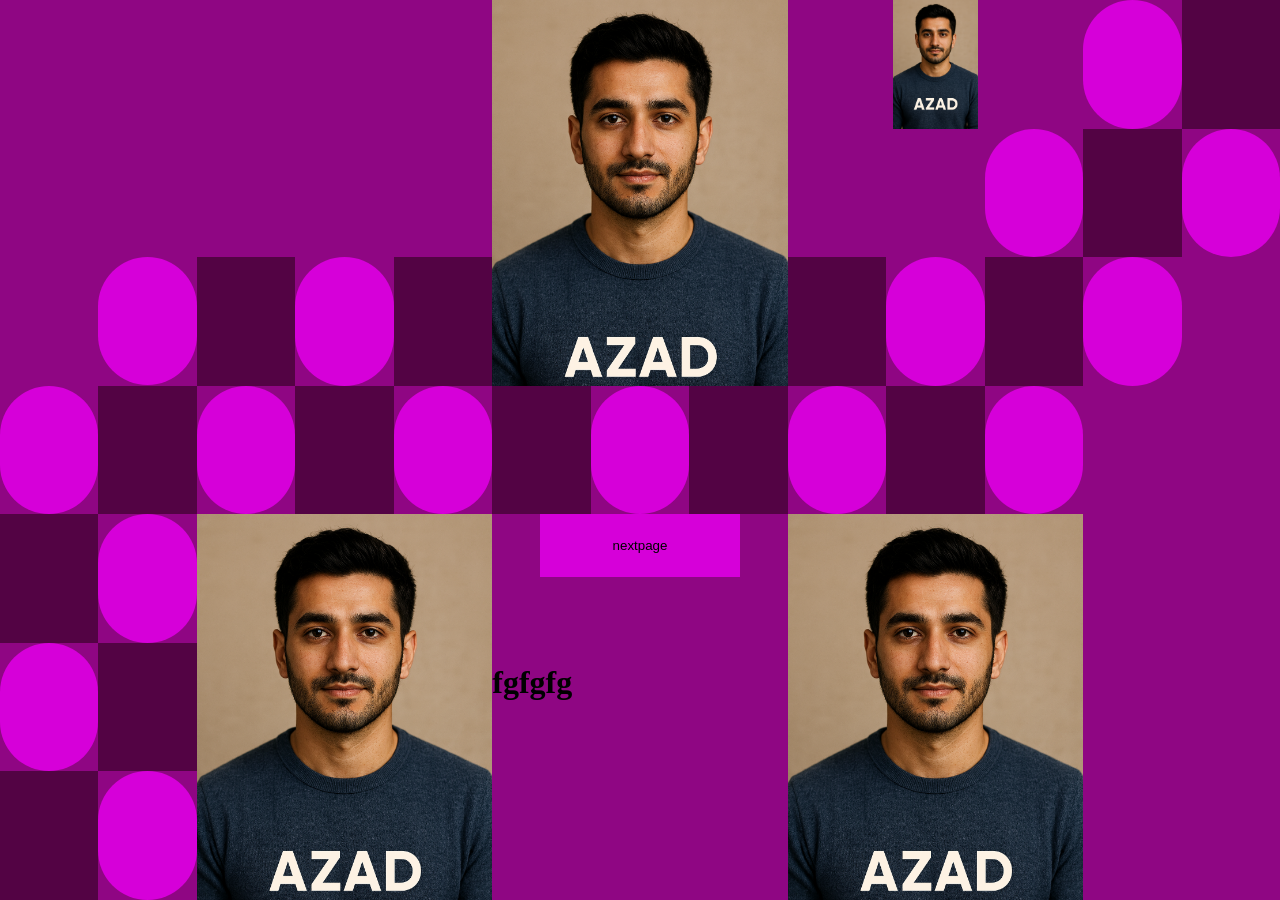
<file: index.html>
<!DOCTYPE html>
<html lang="en">
<head>
    <meta charset="UTF-8">
    <meta name="viewport" content="width=device-width, initial-scale=1.0">
    <title>Document</title>
    <link rel="stylesheet" href="style.css">
</head>
<body>
    <div id="fullbody">

        <div id="colume1st">
            <div id="topempty1st">
            </div>
            
            <div id="bottom1st">
                <div id="square1st1" class="square"></div>
                    <div id="square1st2" class="square"></div>
                        <div id="square1st3" class="square"></div>
                            <div id="square1st4" class="square"></div>
                <div id="circle1st1" class="circle"></div>
                    <div id="circle1st2" class="circle"></div>
                        <div id="circle1st3" class="circle"></div>
                            <div id="circle1st4" class="circle"></div>
                                <div id="circle1st5" class="circle"></div>
            </div>
        </div>
        <div id="colume2nd">
            <div id="topempty2nd"></div>
            <div id="inbetween2nd">
                <div id="square2nd1" class="square"></div>
                    <div id="square2nd2" class="square"></div>
                        <div id="square2nd3" class="square"></div>
                <div id="circle2nd1" class="circle"></div>
                    <div id="circle2nd2" class="circle"></div>
                        <div id="circle2nd3" class="circle"></div>
            </div>
            <div id="bottom2nd">
                <img id="pic1" src="Azad.png" alt="">
            </div>
        </div>
        <div id="colume3rd">
            <div id="topempty3rd">
                <img id="pic2" src="Azad.png" alt="">
            </div>
            <div id="inbetween3rd">
                <div id="square3rd1" class="square"></div>
                    <div id="square3rd2" class="square"></div>
                <div id="circle3rd1" class="circle"></div>
            </div>
            <div id="bottom3rd">
                <div id="buttondiv1"> 
                        <a href="Yellowpage.html"><button id="purpbtn1">nextpage</button></a>
                </div>
                
                <div id="tekstdiv1">
                    <h1 id="purptext"> fgfgfg</h1>
                </div> 
            </div>
        </div>
        <div id="colume4th">
            <div id="topempty4th">
                <img id="purplogo" src="Azad.png" alt="">
            </div>
            <div id="inbetween4th">
                <div id="square4th1" class="square"></div>
                    <div id="square4th2" class="square"></div>
                        <div id="square4th3" class="square"></div>
                <div id="circle4th1" class="circle"></div>
                    <div id="circle4th2" class="circle"></div>
                        <div id="circle4th3" class="circle"></div>
                            <div id="circle4th4" class="circle"></div>
            </div>
            <div id="bottom4th">
                <img id="pic3" src="Azad.png" alt="">
            </div>
        </div>
        <div id="colume5th">
            <div id="topempty5th">
                <div id="square5th1" class="square"></div>
                    <div id="square5th2" class="square"></div>
                <div id="circle5th1" class="circle"></div>
                    <div id="circle5th2" class="circle"></div>
                        <div id="circle5th3" class="circle"></div>
            </div>
            <div id="bottom5th"></div>
        </div>

    </div>




    <script src="script.js"></script>
</body>
</html>
</file>
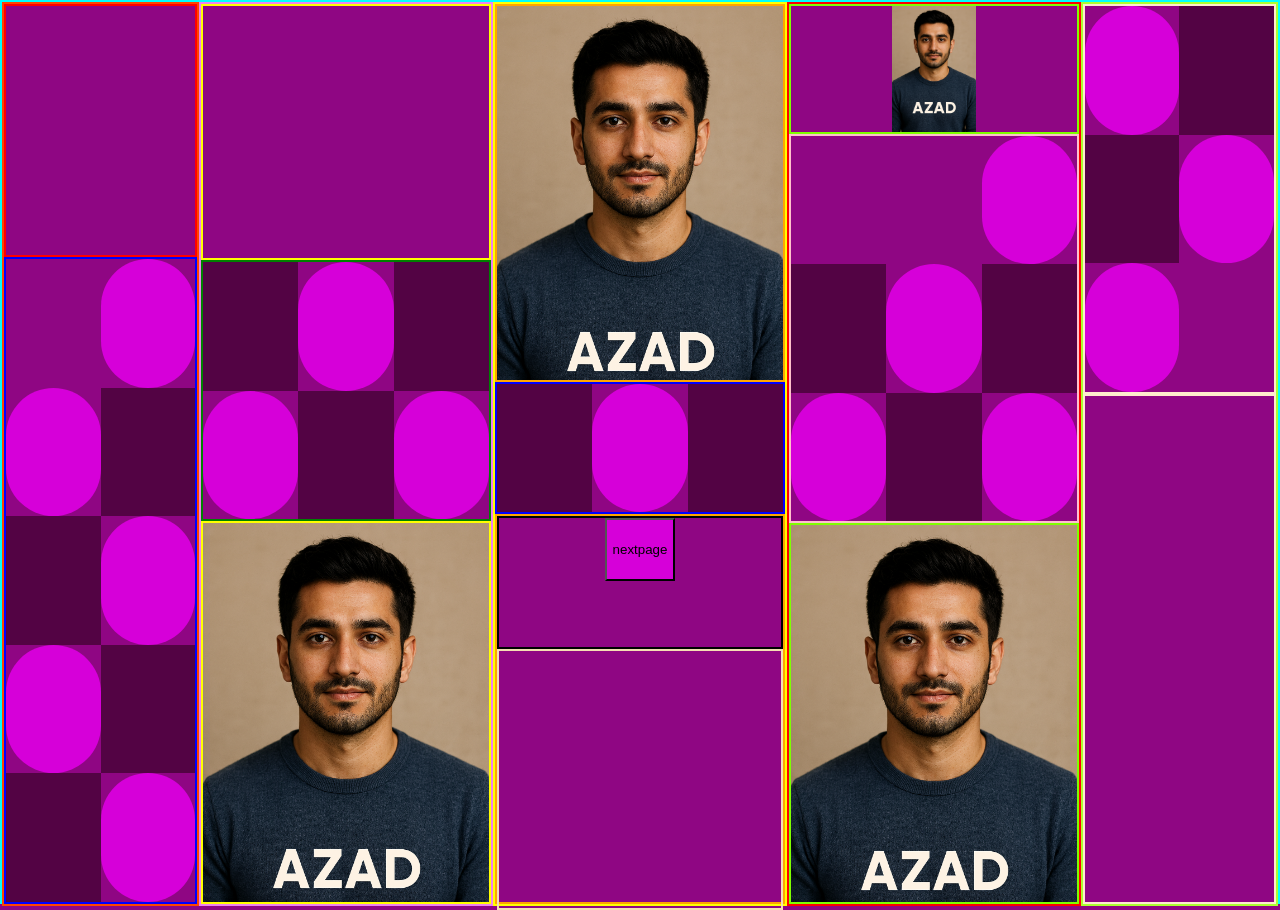
<file: Azads nettside/index.html>
<!DOCTYPE html>
<html lang="en">
<head>
    <meta charset="UTF-8">
    <meta name="viewport" content="width=device-width, initial-scale=1.0">
    <title>Document</title>
    <link rel="stylesheet" href="style.css">
</head>
<body>
    <div id="fullbody">

        <div id="colume1st">
            <div id="topempty1st">
            </div>
            
            <div id="bottom1st">
                <div id="square1st1" class="square"></div>
                    <div id="square1st2" class="square"></div>
                        <div id="square1st3" class="square"></div>
                            <div id="square1st4" class="square"></div>
                <div id="circle1st1" class="circle"></div>
                    <div id="circle1st2" class="circle"></div>
                        <div id="circle1st3" class="circle"></div>
                            <div id="circle1st4" class="circle"></div>
                                <div id="circle1st5" class="circle"></div>
            </div>
        </div>
        <div id="colume2nd">
            <div id="topempty2nd"></div>
            <div id="inbetween2nd">
                <div id="square2nd1" class="square"></div>
                    <div id="square2nd2" class="square"></div>
                        <div id="square2nd3" class="square"></div>
                <div id="circle2nd1" class="circle"></div>
                    <div id="circle2nd2" class="circle"></div>
                        <div id="circle2nd3" class="circle"></div>
            </div>
            <div id="bottom2nd">
                <img id="pic1" src="Azad.png" alt="">
            </div>
        </div>
        <div id="colume3rd">
            <div id="topempty3rd">
                <img id="pic2" src="Azad.png" alt="">
            </div>
            <div id="inbetween3rd">
                <div id="square3rd1" class="square"></div>
                    <div id="square3rd2" class="square"></div>
                <div id="circle3rd1" class="circle"></div>
            </div>
            <div id="bottom3rd">
                <div id="buttondiv1"> 
                        <a href="Yellowpage.html"><button id="purpbtn1">nextpage</button></a>
                </div>
                
                <div id="tekstdiv1">

                </div>
            </div>
        </div>
        <div id="colume4th">
            <div id="topempty4th">
                <img id="purplogo" src="Azad.png" alt="">
            </div>
            <div id="inbetween4th">
                <div id="square4th1" class="square"></div>
                    <div id="square4th2" class="square"></div>
                        <div id="square4th3" class="square"></div>
                <div id="circle4th1" class="circle"></div>
                    <div id="circle4th2" class="circle"></div>
                        <div id="circle4th3" class="circle"></div>
                            <div id="circle4th4" class="circle"></div>
            </div>
            <div id="bottom4th">
                <img id="pic3" src="Azad.png" alt="">
            </div>
        </div>
        <div id="colume5th">
            <div id="topempty5th">
                <div id="square5th1" class="square"></div>
                    <div id="square5th2" class="square"></div>
                <div id="circle5th1" class="circle"></div>
                    <div id="circle5th2" class="circle"></div>
                        <div id="circle5th3" class="circle"></div>
            </div>
            <div id="bottom5th"></div>
        </div>

    </div>




    <script src="script.js"></script>
</body>
</html>
</file>
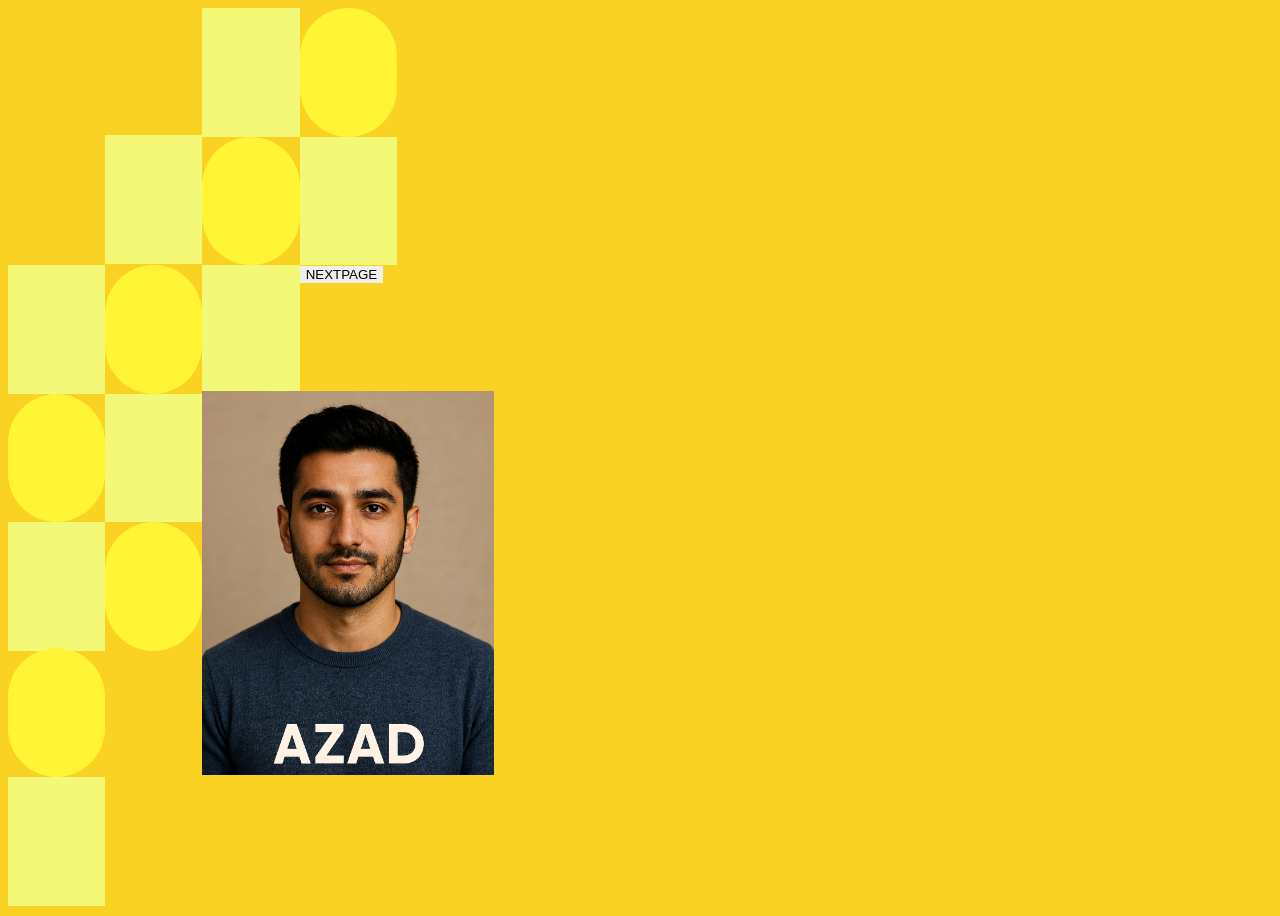
<file: Yellowpage.html>
<!DOCTYPE html>
<html lang="en">
<head>
    <meta charset="UTF-8">
    <meta name="viewport" content="width=device-width, initial-scale=1.0">
    <title>Document</title>
    <link rel="stylesheet" href="Yellowstyle.css">
</head>
<body>
    <div id="fullbody">
        <div id="colume1st">
            <div id="top1st">
                <div id="topsquare1st1" class="square"></div>
            </div>
            <div id="middle1st">
                <div id="middlesquare1st1" class="square"></div>
                    <div id="middlesquare1st2" class="square"></div>
                        <div id="middlesquare1st3" class="square"></div>
                <div id="middlecircle1st1" class="circle"></div>
                    <div id="middlecircle1st2" class="circle"></div>
                        <div id="middlecircle1st3" class="circle"></div>
            </div>
            <div id="bottom1st">
                <div id="bottomsquare1st1" class="square"></div>
                <div id="bottomcircle1st1" class="circle"></div>
            </div>
        </div>
        <div id="colume2nd">
            <div id="top2nd">
                <div id="yellowbtndiv"><a href="Bluepage.html"><button id="yellowbtn">NEXTPAGE</button></a></div>
                <div id="topsquare2nd1" class="square"></div>
                    <div id="topsquare2nd2" class="square"></div>
                        <div id="topsquare2nd3" class="square"></div>
                <div id="topcircle2nd1" class="circle"></div>
                    <div id="topcircle2nd2" class="circle"></div>
            </div>
            <div id="middle2nd">
            <img id="yellowpic1" src="Azad.png" alt="">
            </div>
            <div id="bottom2nd"></div>
        </div>
        <div id="colume3rd">
            <div id="top3rd"></div>
            <div id="middle3rd"></div>
            <div id="bottom3rd"></div>
        </div>
        <div id="colume4th">           
            <div id="top4th"></div>
            <div id="middle4th"></div>
            <div id="bottom4th"></div>
            <div></div></div>
        <div id="colume5th">            
            <div id="top5th"></div>
            <div id="middle5th"></div>
            <div id="bottom5th"></div>
        </div>
    </div>
</body>
</file>
<file: style.css>
body{
    background-color: #8F0683;
    margin: 0;
}

/*------DIV------*/

#fullbody {
    display: flex;
    margin: 0;
    height: 100vh;
    border: 2px solid aqua;
} 

/*vvvvvvv BIG DIV'S vvvvvvvvvv*/

#colume1st {
    display: flex;
    flex-direction: column;
    border: 2px solid orangered;
    height: 100vh;
    width: 15.38%;
}

#colume2nd{
        display: flex;
        flex-direction: column;
        border: 2px solid violet;
        height: 100vh;
        width: 23.08%;
}

#colume3rd{
    display: flex;
    flex-direction: column;
        border: 2px solid yellow;
        height: 100vh;
        width: 23.08%;
}

#colume4th{
    display: flex;
    flex-direction: column;
        border: 2px solid red;
        height: 100vh;
        width: 23.08%;
}

#colume5th{
    display: flex;
    flex-direction: column;
        border: 2px solid greenyellow;
        height: 100vh;
        width: 15.38%;
}


/*vvvvvvv TOP DIV'S vvvvvvvvvv*/

#topempty1st {
    height: 28.572vh;
    border: 2px solid red;
}

#topempty2nd {
    height: 28.572vh;
    border: 2px solid yellow;
}

#topempty3rd {
    overflow: hidden;
    height: 42.858vh;
    border: 2px solid orange;
}

#topempty4th {
    display: flex;
    justify-content: center;
    overflow: hidden;
    height: 14.286vh;
    border: 2px solid chartreuse;
}

#topempty5th {
    display: grid;
    height: 42.858vh;
    border: 2px solid blanchedalmond;
}

/*vvvvvvvv MIDDLE DIV'S vvvvvvvvvv*/

#inbetween2nd {
    display: grid;
    height: 28.572vh;
    border: 2px solid green;
}

#inbetween3rd {
    display: grid;
    height: 14.286vh;
    border: 2px solid blue;
}

#inbetween4th {
    display: grid;
    height: 42.858vh;
    border: 2px solid pink;
}

/*vvvvvvvvv BOTTOM DIV'S vvvvvvvv*/

#bottom1st {
    display: grid;
    height: 73.42vh;
border: 2px solid blue;
}

#bottom2nd {
    height: 42.858vh;
    border: 2px solid yellow;
    overflow: hidden;
}

#bottom3rd {
    height: 42.858vh;
border: 2px solid orange;
}

#bottom4th {
    overflow: hidden;
    height: 42.858vh;
border: 2px solid chartreuse;
}

#bottom5th {
    height: 57.144vh;
border: 2px solid blanchedalmond;
}


/* vvvvvvv OTHER DIVS vvvvvvvv*/

#buttondiv1 {
    display: flex;
    justify-content: center;
    height: 14.286vh;
    border: 2px solid;
}

#purpbtn1 {
    height:7vh;
    width: 200px;
    background-color: rgb(214, 0, 217);
}

#tekstdiv1 {
    height: 27vh;
    border: 2px solid wheat;
    overflow: hidden;
}

#purptext {
    height: 28.572vh;
}

/*vvvvv SQUARE AND CIRCLE CLASS vvvvvvv*/

.square {
    height: 14.286vh;
    background-color: rgb(83, 3, 68);
}

.circle {
    border-radius: 99999999px;
    height: 14.286vh;
    background-color: rgb(214, 0, 217);
}

/*vvvvvvv SQUARESvvvvvvvv*/

#square1st1 {
    grid-row: 100;
    grid-column: 1;
}

#square1st2 {
    grid-row: 99;
    grid-column: 2;
}

#square1st3 {
    grid-row: 98;
grid-column: 1;
}

#square1st4 {
    grid-row: 97;
    grid-column: 2;
}

#square2nd1 {
    grid-row: 100;
    grid-column: 2;
}

#square2nd2 {
    grid-row: 99;
    grid-column: 1;
}

#square2nd3 {
    grid-row: 99;
    grid-column: 3;
}

#square3rd1 {
    grid-row: 100;
    grid-column: 1;
}

#square3rd2 {
    grid-row: 100;
    grid-column: 3;
}

#square4th1 {
    grid-row: 99;
    grid-column: 1;
}

#square4th2 {
    grid-row: 100;
    grid-column: 2;
}

#square4th3 {
    grid-row: 99;
    grid-column: 3;
}

#square5th1 {
    grid-row: 99;
    grid-column: 1;
}

#square5th2 {
    grid-row: 98;
    grid-column: 2;
}


/*vvvvvvv CIRCLESvvvvv*/

#circle1st1 {
        grid-row: 100;
    grid-column: 2;
}

#circle1st2 {
    grid-row: 99;
    grid-column: 1;
}

#circle1st3 {
    grid-row: 98;
    grid-column: 2;
}

#circle1st4 {
    grid-row: 97;
    grid-column: 1;
}

#circle1st5 {
    grid-row: 96;
    grid-column: 2;
}

#circle2nd1 {
    grid-row: 100;
    grid-column: 1;
}

#circle2nd2 {
    grid-row: 99;
    grid-column: 2;
}

#circle2nd3 {
    grid-row: 100;
    grid-column: 3;
}

#circle3rd1 {
    grid-row: 100;
    grid-column: 2;
}

#circle4th1 {
    grid-row: 100;
    grid-column: 1;
}

#circle4th2 {
    grid-row: 99;
    grid-column: 2;
}

#circle4th3 {
    grid-row: 100;
    grid-column: 3;
}

#circle4th4 {
    grid-row: 98;
    grid-column: 3;
}

#circle5th1 {
    grid-row: 100;
    grid-column: 1;
}

#circle5th2 {
    grid-row: 99;
    grid-column: 2;
}

#circle5th3 {
    grid-row: 98;
    grid-column: 1;
}


/*vvvvvvvvv PIC'S vvvvvvvvvvvv*/

#pic1 {
    display: block;
    max-width: 100%;
    height: auto;
}

#pic2 {
    display: block;
    max-width: 100%;
    height: auto;
}

#pic3 {
    display: block;
    max-width: 100%;
    height: auto;
}

#purplogo{
    display: block;
    max-width: 34%;
    height: auto;
}


*, *::before, *::after {
    box-sizing: border-box;
}


* {
    border: none !important;
}
</file>
<file: Azads nettside/style.css>
body{
    background-color: #8F0683;
    margin: 0;
}

/*------DIV------*/

#fullbody {
    display: flex;
    margin: 0;
    height: 100dvh;
    border: 2px solid aqua;
} 

/*vvvvvvv BIG DIV'S vvvvvvvvvv*/

#colume1st {
    display: flex;
    flex-direction: column;
    border: 2px solid orangered;
    height: 100vh;
    width: 15.38%;
}

#colume2nd{
        display: flex;
        flex-direction: column;
        border: 2px solid violet;
        height: 100vh;
        width: 23.08%;
}

#colume3rd{
    display: flex;
    flex-direction: column;
        border: 2px solid yellow;
        height: 100vh;
        width: 23.08%;
}

#colume4th{
    display: flex;
    flex-direction: column;
        border: 2px solid red;
        height: 100vh;
        width: 23.08%;
}

#colume5th{
    display: flex;
    flex-direction: column;
        border: 2px solid greenyellow;
        height: 100vh;
        width: 15.38%;
}


/*vvvvvvv TOP DIV'S vvvvvvvvvv*/

#topempty1st {
    height: 28.572vh;
    border: 2px solid red;
}

#topempty2nd {
    height: 28.572vh;
    border: 2px solid yellow;
}

#topempty3rd {
    overflow: hidden;
    height: 42.858vh;
    border: 2px solid orange;
}

#topempty4th {
    display: flex;
    justify-content: center;
    overflow: hidden;
    height: 14.286vh;
    border: 2px solid chartreuse;
}

#topempty5th {
    display: grid;
    height: 42.858vh;
    border: 2px solid blanchedalmond;
}

/*vvvvvvvv MIDDLE DIV'S vvvvvvvvvv*/

#inbetween2nd {
    display: grid;
    height: 28.572vh;
    border: 2px solid green;
}

#inbetween3rd {
    display: grid;
    height: 14.286vh;
    border: 2px solid blue;
}

#inbetween4th {
    display: grid;
    height: 42.858vh;
    border: 2px solid pink;
}

/*vvvvvvvvv BOTTOM DIV'S vvvvvvvv*/

#bottom1st {
    display: grid;
    height: 73.42vh;
border: 2px solid blue;
}

#bottom2nd {
    height: 42.858vh;
    border: 2px solid yellow;
    overflow: hidden;
}

#bottom3rd {
    height: 42.858vh;
border: 2px solid orange;
}

#bottom4th {
    overflow: hidden;
    height: 42.858vh;
border: 2px solid chartreuse;
}

#bottom5th {
    height: 57.144vh;
border: 2px solid blanchedalmond;
}


/* vvvvvvv OTHER DIVS vvvvvvvv*/

#buttondiv1 {
    display: flex;
    justify-content: center;
    align-items: flex-start;
    height: 14.286vh;
    border: 2px solid;
    margin-left: auto;
    margin-right: auto;
}

#purpbtn1 {
    height:7vh;
    width: 100%;
    background-color: rgb(214, 0, 217);
}

#tekstdiv1 {
    height: 28.572vh;
    border: 2px solid wheat;
}

/*vvvvv SQUARE AND CIRCLE CLASS vvvvvvv*/

.square {
    grid-row: 100;
    height: 14.286vh;
    background-color: rgb(83, 3, 68);
}

.circle {
    border-radius: 99999999px;
    height: 14.286vh;
    background-color: rgb(214, 0, 217);
}

/*vvvvvvv SQUARESvvvvvvvv*/

#square1st1 {
    grid-row: 100;
    grid-column: 1;
}

#square1st2 {
    grid-row: 99;
    grid-column: 2;
}

#square1st3 {
    grid-row: 98;
grid-column: 1;
}

#square1st4 {
    grid-row: 97;
    grid-column: 2;
}

#square2nd1 {
    grid-row: 100;
    grid-column: 2;
}

#square2nd2 {
    grid-row: 99;
    grid-column: 1;
}

#square2nd3 {
    grid-row: 99;
    grid-column: 3;
}

#square3rd1 {
    grid-row: 100;
    grid-column: 1;
}

#square3rd2 {
    grid-row: 100;
    grid-column: 3;
}

#square4th1 {
    grid-row: 99;
    grid-column: 1;
}

#square4th2 {
    grid-row: 100;
    grid-column: 2;
}

#square4th3 {
    grid-row: 99;
    grid-column: 3;
}

#square5th1 {
    grid-row: 99;
    grid-column: 1;
}

#square5th2 {
    grid-row: 98;
    grid-column: 2;
}


/*vvvvvvv CIRCLESvvvvv*/

#circle1st1 {
        grid-row: 100;
    grid-column: 2;
}

#circle1st2 {
    grid-row: 99;
    grid-column: 1;
}

#circle1st3 {
    grid-row: 98;
    grid-column: 2;
}

#circle1st4 {
    grid-row: 97;
    grid-column: 1;
}

#circle1st5 {
    grid-row: 96;
    grid-column: 2;
}

#circle2nd1 {
    grid-row: 100;
    grid-column: 1;
}

#circle2nd2 {
    grid-row: 99;
    grid-column: 2;
}

#circle2nd3 {
    grid-row: 100;
    grid-column: 3;
}

#circle3rd1 {
    grid-row: 100;
    grid-column: 2;
}

#circle4th1 {
    grid-row: 100;
    grid-column: 1;
}

#circle4th2 {
    grid-row: 99;
    grid-column: 2;
}

#circle4th3 {
    grid-row: 100;
    grid-column: 3;
}

#circle4th4 {
    grid-row: 98;
    grid-column: 3;
}

#circle5th1 {
    grid-row: 100;
    grid-column: 1;
}

#circle5th2 {
    grid-row: 99;
    grid-column: 2;
}

#circle5th3 {
    grid-row: 98;
    grid-column: 1;
}


/*vvvvvvvvv PIC'S vvvvvvvvvvvv*/

#pic1 {
    display: block;
    max-width: 100%;
    height: auto;
}

#pic2 {
    display: block;
    max-width: 100%;
    height: auto;
}

#pic3 {
    display: block;
    max-width: 100%;
    height: auto;
}

#purplogo{
    display: block;
    max-width: 34%;
    height: auto;
}
</file>
<file: Yellowstyle.css>
body {
    background-color: rgb(250, 210, 35);
}

#fullbody {
    display: flex;
    margin: 0;
    height: 100vh;
    border: 2px solid aqua;
}

/*vvvvv CLASSES vvvvvv*/

.square {
    height: 14.286vh;
    background-color: rgb(243, 249, 119);
}

.circle {
    height: 14.286vh;

    border-radius: 99999px;
    background-color: rgb(255, 245, 52);
}

/*vvvv 1ST COLUME AND ALL INSIDE vvvv*/

#colume1st {
    display: flex;
    flex-direction: column;
    height: 100vh;
    width: 15.38%;
    border: 2px solid salmon;
}

#top1st {
    display: grid;
    grid-template-columns: repeat(2, 1fr);
    height: 28.572vh;
    border: 2px solid green;
}

#topsquare1st1 {
    grid-row: 100 ;
    grid-column: 2;
}

#middle1st {
    display: grid;
    height: 42.585vh;
    border: 2px solid red;
}

#middlesquare1st1 {
    grid-row: 100;
    grid-column: 1;
}

#middlesquare1st2 {
    grid-row: 99;
    grid-column: 2;
}

#middlesquare1st3 {
    grid-row: 98;
    grid-column: 1;
}

#middlecircle1st1 {
    grid-row: 100;
    grid-column: 2;
}

#middlecircle1st2 {
    grid-row: 99;
    grid-column: 1;
}

#middlecircle1st3 {
    grid-row: 98;
    grid-column: 2;
}


#bottom1st {
    display: grid;
    height: 28.572vh;
    border: 2px solid blue;
}

#bottomsquare1st1 {
    grid-row: 100;
    grid-column: 1;
    width: 50%;
}

#bottomcircle1st1 {
    grid-row: 99;
    grid-row: 1;
    width: 50%;
}



#colume2nd {
    display: flex;
    flex-direction: column;
    height: 100vh;
    width: 23.08%;
    border: 2px solid purple;
}

#top2nd {
    display: grid;
    grid-template-columns: repeat(3, 1fr);
    height: 42.585vh ;
    border: 2px solid orangered;
}

#yellowbtndiv {
    grid-row: 100;
    grid-column: 2;
}

/*
#emptyspace1 {
    grid-row: 100;
    grid-column:3 ;
    border: 2px solid;
}

#emptyspace2 {
    grid-row: 99;
    grid-column: 3;
}

#emptyspace3 {
    grid-row: 98;
    grid-column: 3;
}
*/
#topsquare2nd1 {
    grid-row: 100;
    grid-column:  1;
}

#topsquare2nd2 {
    grid-row: 99;
    grid-column: 2;

}

#topsquare2nd3 {
    grid-row: 98;
    grid-column:  1;
}

#topcircle2nd1 {
    grid-row: 99;
    grid-column: 1;
}

#topcircle2nd2 {
    grid-row: 98;
    grid-column: 2;
}

#middle2nd {
    display: grid;
    height: 42.585vh;
    border: 2px solid green;
    overflow: hidden;
}

#yellowpic1 {
    display: block;
    max-width: 100%;
    height: auto;
}

#bottom2nd {
    display: grid;
    height: 14.286vh;
    border: 2px solid cyan;
}

#colume3rd {
    display: flex;
    flex-direction: column;
    height: 100vh;
    width: 23.08%;
    border: 2px solid red;
}

#top3rd {
    display: grid;
    height: 42.858vh;
    border: 2px solid blue ;
}

#middle3rd {
    display: grid;
    height: 42.858vh;
    border: 2px solid greenyellow;
}

#bottom3rd {
    display: grid;
    height: 14.286vh;
    border: 2px solid peru;
}

#colume4th {
    display: flex;
    flex-direction: column;
    height: 100vh;
    width: 30.77%;
    border: 2px solid green;
}

#top4th {
    display: grid;
    height: 28.572vh;
    border: 2px solid maroon;
}

#middle4th {
    display: grid;
    height: 42.585vh;
    border: 2px solid rebeccapurple;
}

#bottom4th {
    display: grid;
    height: 28.572vh;
    border: 2px solid salmon;
}

#colume5th {
    display: flex;
    flex-direction: column;
    height: 100vh;
    width: 7.69%;
    border: 2px solid blue;
}

#top5th {
    display: grid;
    height: 28.572vh;
    border: 2px solid magenta;
}

#middle5th {
    display: grid;
    height: 42.582vh;
    border: 2px solid rosybrown;
}

#bottom5th {
    display: grid;
    height: 28.572vh;
    border: 2px solid green;
}



* {
    border: none !important;
}
</file>
